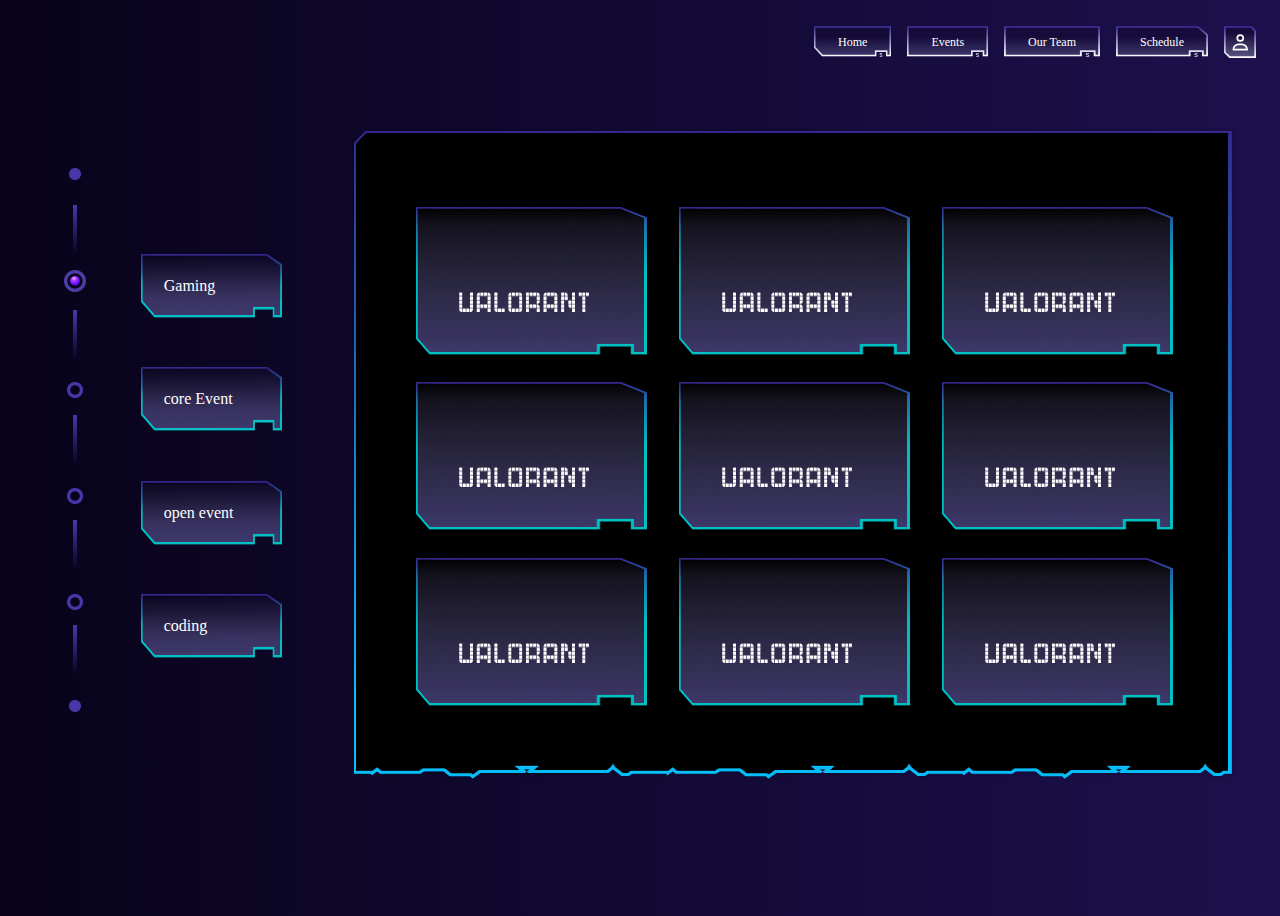
<file: event menu/index.html>
<!DOCTYPE html>
<html lang="en">
  <head>
    <meta charset="UTF-8" />
    <meta http-equiv="X-UA-Compatible" content="IE=edge" />
    <meta name="viewport" content="width=device-width, initial-scale=1.0" />
    <title>event page</title>
    <!-- google font -->

    <!-- <link rel="preconnect" href="https://fonts.googleapis.com" />
    <link rel="preconnect" href="https://fonts.gstatic.com" crossorigin />
    <link
      href="https://fonts.googleapis.com/css2?family=Montserrat+Alternates:wght@600&family=Montserrat+Subrayada:wght@400;700&family=Rubik+Wet+Paint&family=Tomorrow:wght@200&display=swap"
      rel="stylesheet"
    />
    <link rel="stylesheet" href="./styles.css" /> -->
    <link rel="preconnect" href="https://fonts.googleapis.com" />
    <link rel="preconnect" href="https://fonts.gstatic.com" crossorigin />
    <link
      href="https://fonts.googleapis.com/css2?family=Tomorrow:wght@400;600;700&display=swap"
      rel="stylesheet"
    />
    <link rel="stylesheet" href="./styles.css" />
  </head>
  <body>
    <header>
      <nav>
        <ul>
          <li>
            <a
              title="Home"
              id="nav-link-home"
              href="#hero-page"
              class="--current"
              >Home</a
            >
          </li>
          <li>
            <a title="Events" id="nav-link-events" href="__events__">Events</a>
          </li>
          <li>
            <a title="Our Team" id="nav-link-team" href="__team__">Our Team</a>
          </li>
          <li>
            <a title="Schedule" id="nav-link-schedule" href="__schedule__"
              >Schedule</a
            >
          </li>
          <li>
            <a title="Account" id="nav-link-account" href="__account__"></a>
          </li>
        </ul>
      </nav>
    </header>
    <main>
      <div class="left-side">
        <div class="left-line">
          <img src="./line.png" alt="" />
        </div>
        <div class="left-border">
          <div class="left-box">Gaming</div>
          <div class="left-box">core Event</div>
          <div class="left-box">open event</div>
          <div class="left-box">coding</div>
        </div>
      </div>
      <div class="right-side">
        <div class="upper">
          <div class="box">
            <img src="./valo.png" height="20" width="130" alt="" />
          </div>
          <div class="box">
            <img src="./valo.png" height="20" width="130" alt="" />
          </div>
          <div class="box">
            <img src="./valo.png" height="20" width="130" alt="" />
          </div>
        </div>
        <div class="upper">
          <div class="box">
            <img src="./valo.png" height="20" width="130" alt="" />
          </div>
          <div class="box">
            <img src="./valo.png" height="20" width="130" alt="" />
          </div>
          <div class="box">
            <img src="./valo.png" height="20" width="130" alt="" />
          </div>
        </div>
        <div class="upper">
          <div class="box">
            <img src="./valo.png" height="20" width="130" alt="" />
          </div>
          <div class="box">
            <img src="./valo.png" height="20" width="130" alt="" />
          </div>
          <div class="box">
            <img src="./valo.png" height="20" width="130" alt="" />
          </div>
        </div>
      </div>
    </main>
  </body>
</html>
</file>
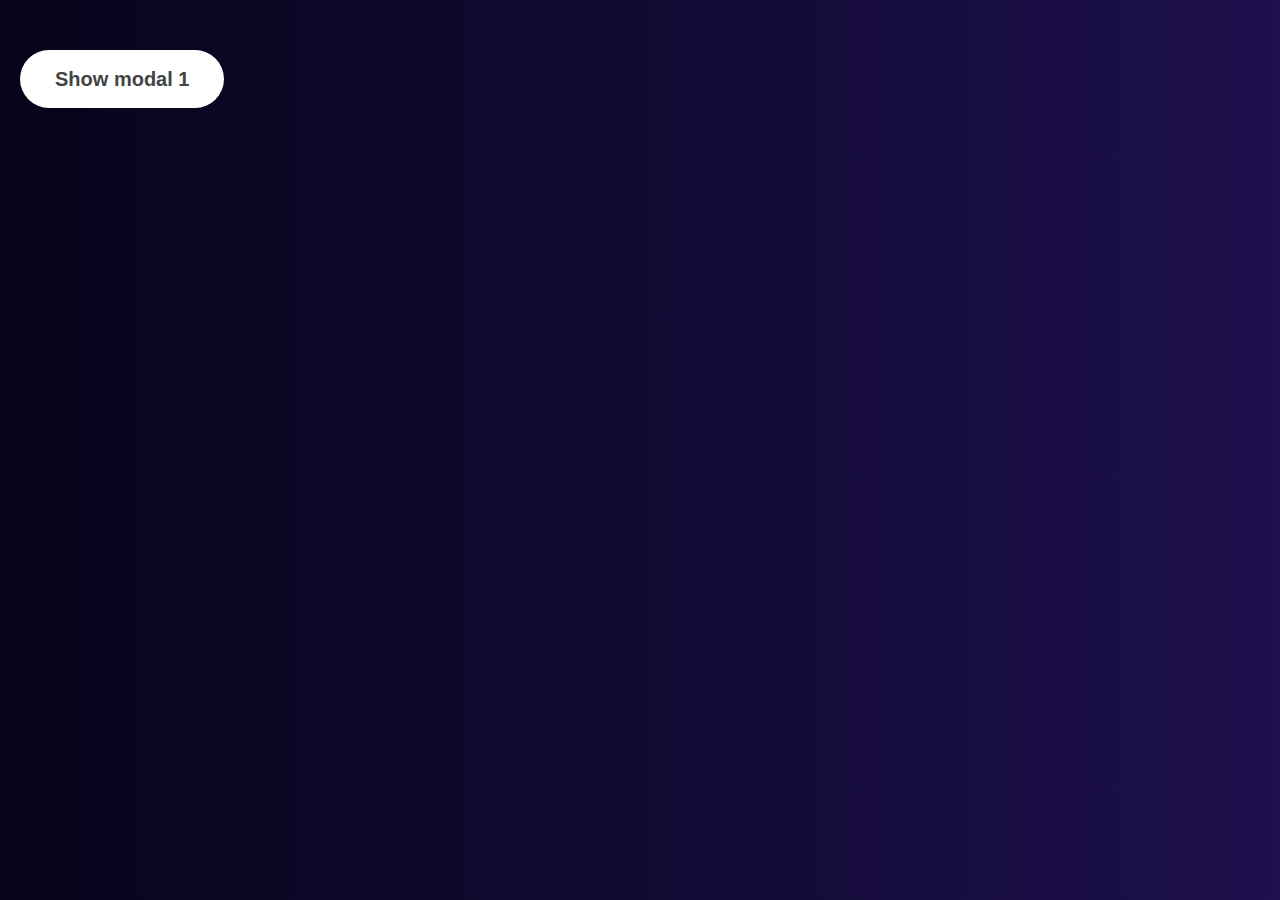
<file: login/index.html>
<!DOCTYPE html>
<html lang="en">
	<head>
		<meta charset="UTF-8" />
		<meta name="viewport" content="width=device-width, initial-scale=1.0" />
		<meta http-equiv="X-UA-Compatible" content="ie=edge" />
		<link rel="preconnect" href="https://fonts.googleapis.com" />
		<link rel="preconnect" href="https://fonts.gstatic.com" crossorigin />
		<link
			href="https://fonts.googleapis.com/css2?family=Tomorrow:wght@300&display=swap"
			rel="stylesheet"
		/>
		<link rel="stylesheet" href="style.css" />

		<title>Modal window</title>
	</head>
	<body>
		<button class="show-modal">Show modal 1</button>

		<div class="modal hidden">
			<button class="close-modal">&times;</button>
			<div class="wrapper">
				<div class="box">
					<div class="tab">
						<button
							class="tablinks"
							onclick="openSection(event, 'loginpage')"
						>
							Login
						</button>
						<button
							class="tablinks"
							onclick="openSection(event, 'signuppage')"
						>
							Sign Up
						</button>
					</div>
					<div id="loginpage" class="loginbox tabcontent">
						<div class="input">
							<div class="outer">
								<form>
									<input
										class="brd1"
										type="email"
										placeholder="Name"
									/><br />
									<input
										class="brd2"
										type="password"
										placeholder="Password"
									/><br /><br />
									<div class="log">
										<button class="login">Log In</button>
										<label class="fg"
											>Forget Password?</label
										>
									</div>
									<br /><br />
									<img
										src="./asset/login_dash.svg"
									/><br /><br />
									<div class="logbut2">
										<button class="login">
											<svg
												style="
													margin-right: 10px;
													padding-top: 5px;
													margin-bottom: -4px;
												"
												viewBox="0 0 24 24"
												width="24"
												height="24"
												xmlns="http://www.w3.org/2000/svg"
											>
												<g
													transform="matrix(1, 0, 0, 1, 27.009001, -39.238998)"
												>
													<path
														fill="#4285F4"
														d="M -3.264 51.509 C -3.264 50.719 -3.334 49.969 -3.454 49.239 L -14.754 49.239 L -14.754 53.749 L -8.284 53.749 C -8.574 55.229 -9.424 56.479 -10.684 57.329 L -10.684 60.329 L -6.824 60.329 C -4.564 58.239 -3.264 55.159 -3.264 51.509 Z"
													/>
													<path
														fill="#34A853"
														d="M -14.754 63.239 C -11.514 63.239 -8.804 62.159 -6.824 60.329 L -10.684 57.329 C -11.764 58.049 -13.134 58.489 -14.754 58.489 C -17.884 58.489 -20.534 56.379 -21.484 53.529 L -25.464 53.529 L -25.464 56.619 C -23.494 60.539 -19.444 63.239 -14.754 63.239 Z"
													/>
													<path
														fill="#FBBC05"
														d="M -21.484 53.529 C -21.734 52.809 -21.864 52.039 -21.864 51.239 C -21.864 50.439 -21.724 49.669 -21.484 48.949 L -21.484 45.859 L -25.464 45.859 C -26.284 47.479 -26.754 49.299 -26.754 51.239 C -26.754 53.179 -26.284 54.999 -25.464 56.619 L -21.484 53.529 Z"
													/>
													<path
														fill="#EA4335"
														d="M -14.754 43.989 C -12.984 43.989 -11.404 44.599 -10.154 45.789 L -6.734 42.369 C -8.804 40.429 -11.514 39.239 -14.754 39.239 C -19.444 39.239 -23.494 41.939 -25.464 45.859 L -21.484 48.949 C -20.534 46.099 -17.884 43.989 -14.754 43.989 Z"
													/>
												</g></svg
											>Log In
										</button>
									</div>
								</form>
							</div>
						</div>
					</div>
					<div id="signuppage" class="signupbox tabcontent">
						<div class="signupinputs">
							<div class="signupinputs1">
								<input
									class="brd1"
									type="name"
									placeholder="Username"
								/>
								<input
									class="brd1 dn"
									type="name"
									placeholder="College"
								/>
							</div>
							<br />
							<br />
							<div class="signupinputs2">
								<input
									class="brd2 up"
									type="name"
									placeholder="Email"
								/>
								<input
									class="brd2"
									type="password"
									placeholder="Password"
								/>
							</div>
						</div>
						<div class="signupbut">
							<div class="sub">
								<button class="signupbut1">Sign Up</button>
							</div>
							<div class="sub">
								<img src="./asset/login_dash.svg" />
							</div>
							<div class="sub">
								<button class="signupbut1">
									<svg
										style="
											margin-right: 10px;
											padding-top: 5px;
											margin-bottom: -4px;
										"
										viewBox="0 0 24 24"
										width="24"
										height="24"
										xmlns="http://www.w3.org/2000/svg"
									>
										<g
											transform="matrix(1, 0, 0, 1, 27.009001, -39.238998)"
										>
											<path
												fill="#4285F4"
												d="M -3.264 51.509 C -3.264 50.719 -3.334 49.969 -3.454 49.239 L -14.754 49.239 L -14.754 53.749 L -8.284 53.749 C -8.574 55.229 -9.424 56.479 -10.684 57.329 L -10.684 60.329 L -6.824 60.329 C -4.564 58.239 -3.264 55.159 -3.264 51.509 Z"
											/>
											<path
												fill="#34A853"
												d="M -14.754 63.239 C -11.514 63.239 -8.804 62.159 -6.824 60.329 L -10.684 57.329 C -11.764 58.049 -13.134 58.489 -14.754 58.489 C -17.884 58.489 -20.534 56.379 -21.484 53.529 L -25.464 53.529 L -25.464 56.619 C -23.494 60.539 -19.444 63.239 -14.754 63.239 Z"
											/>
											<path
												fill="#FBBC05"
												d="M -21.484 53.529 C -21.734 52.809 -21.864 52.039 -21.864 51.239 C -21.864 50.439 -21.724 49.669 -21.484 48.949 L -21.484 45.859 L -25.464 45.859 C -26.284 47.479 -26.754 49.299 -26.754 51.239 C -26.754 53.179 -26.284 54.999 -25.464 56.619 L -21.484 53.529 Z"
											/>
											<path
												fill="#EA4335"
												d="M -14.754 43.989 C -12.984 43.989 -11.404 44.599 -10.154 45.789 L -6.734 42.369 C -8.804 40.429 -11.514 39.239 -14.754 39.239 C -19.444 39.239 -23.494 41.939 -25.464 45.859 L -21.484 48.949 C -20.534 46.099 -17.884 43.989 -14.754 43.989 Z"
											/>
										</g></svg
									>Sign Up
								</button>
							</div>
						</div>
					</div>
				</div>
			</div>
		</div>
		<div class="overlay hidden"></div>

		<script src="script.js"></script>
	</body>
</html>
</file>
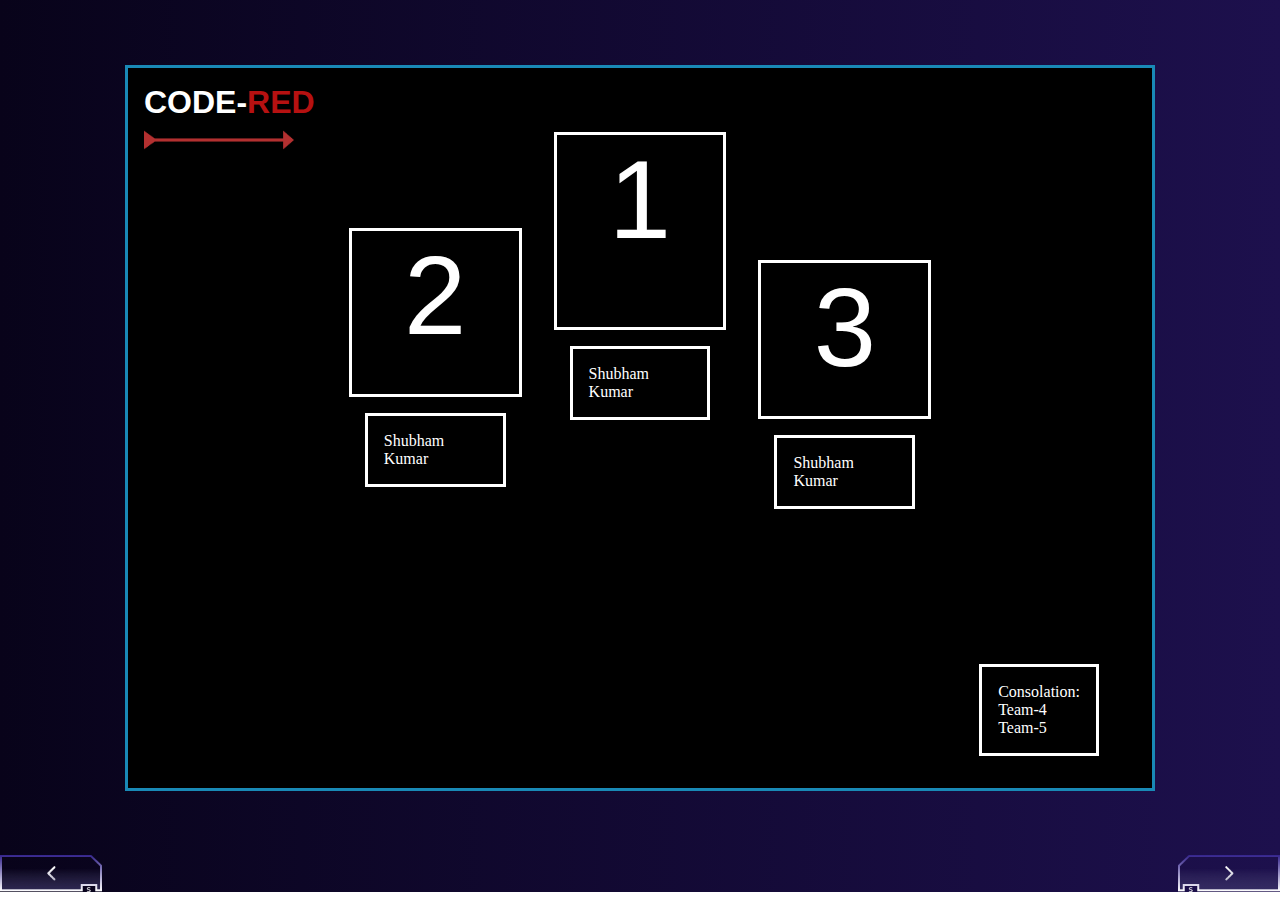
<file: result/index.html>
<!DOCTYPE html>
<html lang="en">
  <head>
    <meta charset="UTF-8" />
    <meta http-equiv="X-UA-Compatible" content="IE=edge" />
    <meta name="viewport" content="width=device-width, initial-scale=1.0" />
    <title>Document</title>
    <link rel="stylesheet" href="./styles.css" />
    <!-- google font -->
    <link rel="preconnect" href="https://fonts.googleapis.com" />
    <link rel="preconnect" href="https://fonts.gstatic.com" crossorigin />
    <link
      href="https://fonts.googleapis.com/css2?family=Montserrat+Alternates:wght@600&family=Montserrat+Subrayada:wght@400;700&family=Rubik+Wet+Paint&family=Tomorrow:wght@200&display=swap"
      rel="stylesheet"
    />
  </head>
  <body>
    <section class="body">
      <div class="card">
        <div class="box1">
          CODE-<span style="color: rgb(182, 17, 17)">RED</span>
          <br />
          <img src="./images/Line 37.png" width="150" height="20" alt="" />
        </div>
        <div class="box2">
          <div class="card1">2</div>
          <div class="card2">Shubham Kumar</div>
        </div>
        <div class="box3">
          <div class="card1">1</div>
          <div class="card2">Shubham Kumar</div>
        </div>
        <div class="box4">
          <div class="card1">3</div>
          <div class="card2">Shubham Kumar</div>
        </div>
        <div class="box5">
          <div class="card2">
            Consolation:
            <br />
            Team-4
            <br />
            Team-5
          </div>
        </div>
      </div>
    </section>
    <footer>
      <img src="./images/Group.png" alt="" />
    </footer>
  </body>
</html>
</file>
<file: event menu/styles.css>
body {
  margin: 0;
  box-sizing: border-box;
  color: white;
  background: linear-gradient(270deg, #1d104d 0%, #08031a 100%);
  height: 100vh;
}
body header nav ul {
  list-style-type: none;
  display: flex;
  flex-flow: row wrap;
  justify-content: flex-end;
  padding: 1rem;
}
body header nav ul li {
  margin: 0 0.5rem;
}
body header nav ul li a {
  color: inherit;
  text-decoration: none;
  padding: 0.55rem 1.5rem;
  font-size: 0.75rem;
  border-image-slice: 0.1 fill;
}
body header nav ul li a#nav-link-home {
  border-image-source: url("./assets/nav-button-home.svg");
}
body header nav ul li a#nav-link-events {
  border-image-source: url("./assets/nav-button-events.svg");
}
body header nav ul li a#nav-link-team {
  border-image-source: url("./assets/nav-button-team.svg");
}
body header nav ul li a#nav-link-schedule {
  border-image-source: url("./assets/nav-button-schedule.svg");
}
body header nav ul li a#nav-link-account {
  border-image-source: url("./assets/nav-button-account.svg");
  padding: 0.55rem 1rem;
}
header {
  height: 8vh;
  background: linear-gradient(270deg, #1d104d 0%, #08031a 100%);
  margin-bottom: 1rem;
}
main {
  display: flex;
  padding: 2rem;
}
main .left-side {
  flex: 0.25;
  min-height: 60vh;
  /* background-color: aqua; */
  margin: 2rem;
}
main .right-side {
  flex: 0.75;
  min-height: 60vh;
  background-color: black;
  margin: 1rem;
  border: 18px solid black;
  border-image: url(./border-main.png) stretch;
  border-image-outset: 25px;
  border-image-slice: 45 0 30 45 fill;
  overflow: hidden;
  display: flex;
  flex-direction: column;
  justify-content: space-evenly;
  padding: 1rem;
}
.upper {
  display: flex;
  height: 30%;
  width: 100%;
}
/* .lower {
  display: flex;
  height: 30%;
  width: 100%;
} */
.box {
  margin: 2rem;
  position: relative;
  width: 40%;
  border: 18px solid white;
  border-image: url(./box.png) stretch;
  border-image-outset: 25px;
  border-image-slice: 45 0 30 45 fill;
  font-family: "Montserrat Alternates", sans-serif;
}
.box img {
  margin-bottom: 0;
  display: flex;
  align-items: flex-end;
  position: absolute;
  bottom: 0;
}

.left-side {
  display: flex;
  flex-direction: row;
}
.left-line {
  flex: 0.25;
}
.left-border {
  display: flex;
  flex: 0.75;
  justify-content: space-evenly;
  flex-direction: column;
  margin: 2rem;
}
.left-box {
  border: 18px solid white;
  border-image: url(./box.png) stretch;
  border-image-outset: 5px;
  border-image-slice: 45 0 30 45 fill;
}

@media screen and (max-width: 1200px) {
  header {
    visibility: hidden;
  }
  main {
    display: flex;
    flex-direction: row;
    margin: 0;
    align-items: center;
    justify-content: center;
  }
  main .left-side {
    visibility: hidden;
    flex: 0;
    width: 0;
    margin: 0px;
  }
  main .right-side {
    display: flex;
    flex: 1;
    width: 100vw;
  }
  .upper {
    display: flex;
    flex-direction: column;
    align-items: center;
    justify-content: center;
  }
  .box {
    margin: 2rem;
    padding: 1rem;
    padding-right: 3rem;
  }
  .box img {
    display: flex;
    align-items: center;
    justify-content: center;
  }
}
</file>
<file: login/style.css>
* {
  margin: 0;
  padding: 0;
  box-sizing: inherit;
}

html {
  font-size: 62.5%;
  box-sizing: border-box;
}

body {
  background: linear-gradient(270deg, #1d104d 0%, #08031a 100%);
}

.show-modal {
  font-size: 2rem;
  font-weight: 600;
  padding: 1.75rem 3.5rem;
  margin: 5rem 2rem;
  border: none;
  background-color: #fff;
  color: #444;
  border-radius: 10rem;
  cursor: pointer;
}

.close-modal {
  position: absolute;
  top: 1.2rem;
  right: 2rem;
  font-size: 5rem;
  color: #333;
  cursor: pointer;
  border: none;
  background: none;
}
/* -------------------------- */
/* CLASSES TO MAKE MODAL WORK */
.hidden {
  display: none;
}

.modal {
  position: absolute;
  top: 50%;
  left: 50%;
  transform: translate(-50%, -50%);
  /* width: 38%; */

  background-color: black;
  /* padding: 6rem; */
  border-radius: 5px;
  box-shadow: 0 3rem 5rem rgba(0, 0, 0, 0.3);
  z-index: 10;
}

.overlay {
  position: absolute;
  top: 0;
  left: 0;
  width: 100%;
  height: 100%;
  background-color: rgba(0, 0, 0, 0.6);
  backdrop-filter: blur(3px);
  z-index: 5;
}

.wrapper {
  display: flex;
  align-items: center;
  justify-content: center;
  flex-direction: column;
}

.box {
  display: flex;
  justify-content: center;
  flex-direction: column;
  padding: 0;
  margin: 0;
  /* width: 100%; */
}

.tablinks {
  background-color: black;
  color: white;
  font-family: "Tomorrow";
  font-style: normal;
  font-weight: 500;
  font-size: 24px;
  line-height: 29px;
  border-style: none;
  margin: 0;
  padding: 0;
}
input {
  font-family: "Tomorrow";
  font-style: normal;
  font-weight: 500;
  font-size: 18px;
  line-height: 22px;
  background-color: black;
  border-style: none;
  color: white;
  display: flex;
  justify-content: center;
}
input:focus {
  outline: none;
}
.loginbox {
  /* background: black;
   */
  background-color: black;
  box-shadow: 0px 4px 20px rgba(0, 0, 0, 0.25);
  display: flex;
  flex-direction: column;
  /* justify-content: center; */
  padding: 25px;
  color: white;
  /* width: 50%; */
}
form {
  display: flex;
  flex-direction: column;
}

::placeholder {
  color: #524e5e;
}
.fg {
  display: table-cell;
  vertical-align: bottom;
}
.log {
  display: flex;
  justify-content: space-between;
}
.log label {
  font-family: "Tomorrow";
  font-style: normal;
  font-weight: 500;
  font-size: 12px;
  line-height: 22px;
}

.login {
  background-color: black;
  color: white;
  font-family: "Tomorrow";
  font-style: normal;
  font-weight: 500;
  font-size: 18px;
  line-height: 22px;
  border-style: none;
  border: solid transparent;
  border-width: 10px 10px 20px 12px;
  border-image: url(./asset/loginb1.svg) stretch;
  border-image-slice: 40% 25 24 30 fill;
}
.brd1 {
  border: solid transparent;
  border-width: 14px 0px 10px 12px;
  border-image: url(./asset/brd1.svg) stretch;
  border-image-slice: 40% 0 20 30 fill;
  margin-right: 5px;
  margin-left: 5px;
}
.brd2 {
  border: solid transparent;
  border-width: 14px 0px 10px 12px;
  border-image: url(./asset/brd2.svg) stretch;
  border-image-slice: 40% 0 20 30 fill;
  margin-right:5px;
  margin-left: 5px;
}

.logbut2 {
  display: flex;
  justify-content: center;
}
/*-----------------------------------------*/
.signupbox {
  display: none;
}

.signupinputs {
  padding-top: 20px;
  padding-bottom: 20px;
}
.signupinputs1 {
  display: flex;
  justify-content: space-around;
}
.signupinputs2 {
  display: flex;
  justify-content: space-around;
}
.signupbut {
  display: flex;
  justify-content: center;
  flex-direction: column;
}
.sub {
  display: flex;
  justify-content: center;
  padding-top: 10px;
  padding-bottom: 10px;
}
.signupbut1 {
  background-color: black;
  color: white;
  font-family: "Tomorrow";
  font-style: normal;
  font-weight: 500;
  font-size: 18px;
  line-height: 22px;
  border-style: none;
  border: solid transparent;
  border-width: 10px 10px 20px 12px;
  border-image: url(./asset/loginb1.svg) stretch;
  border-image-slice: 40% 25 24 30 fill;
}

.tabcontent {
  /* display: none; */
}
@media only screen and (max-width: 700px) {
  .loginbox {
    width: 100%;
  }
  .log {
    width: 100%;
    display: flex;
    justify-items: center;
    flex-direction: column;
  }
.login{
  margin-left: 5px;
  margin-right: 5px;
}
  .fg{
    text-align: center;
  }
  .signupinputs1 {
    display: flex;
    flex-wrap: wrap;
  }
  .signupinputs2 {
    display: flex;
    flex-wrap: wrap;
  }

  .tab {
    display: flex;
    justify-content: center;
    width: 100%;
  }
  .dn {
    margin-top: 20px;
    border: solid transparent;
    border-width: 14px 0px 10px 12px;
    border-image: url(./asset/brd2.svg) stretch;
    border-image-slice: 40% 0 20 30 fill;
  }
  .up {
    margin-bottom: 20px;
    border: solid transparent;
    border-width: 14px 0px 10px 12px;
    border-image: url(./asset/brd1.svg) stretch;
    border-image-slice: 40% 0 20 30 fill;
  }
}
</file>
<file: result/styles.css>
body {
  margin: 0;
}
.body {
  height: 95vh;
  background: linear-gradient(270deg, #1d104d 0%, #08031a 100%);
  display: flex;
  justify-content: center;
  align-items: center;
  flex-direction: column;
}
.card {
  height: 80vh;
  width: 80vw;
  color: white;
  background-color: black;
  border: 3px solid rgb(25, 137, 182);
  display: flex;
  justify-content: space-between;
}
.box1 {
  font-family: "Montserrat", sans-serif;
  /* font-family: "Montserrat Subrayada", sans-serif;
  font-family: "Rubik Wet Paint", cursive; */

  font-size: xx-large;
  font-weight: bolder;
  margin: 1rem;
}
.box1,
.box2,
.box3,
.box4,
.box5 {
  flex: 0.2;
  margin: 1rem;
}
.box2 {
  margin-top: 10rem;
}
.box3 {
  margin-top: 4rem;
}
.box4 {
  margin-top: 12rem;
}
.card1 {
  height: 30%;
  border: 3px solid white;
  font-size: 700%;
  font-family: "Montserrat", sans-serif;
  text-align: center;
  overflow: hidden;
}
.card2 {
  border: 3px solid white;
  padding: 1rem;
  margin: 1rem;
}
.box5 {
  display: flex;
  align-items: flex-end;
}
footer {
  color: white;

  /* background-color: aqua; */
  height: 5vh;
}
footer img {
  width: 100%;
  background: linear-gradient(270deg, #1d104d 0%, #08031a 100%);
}
</file>
